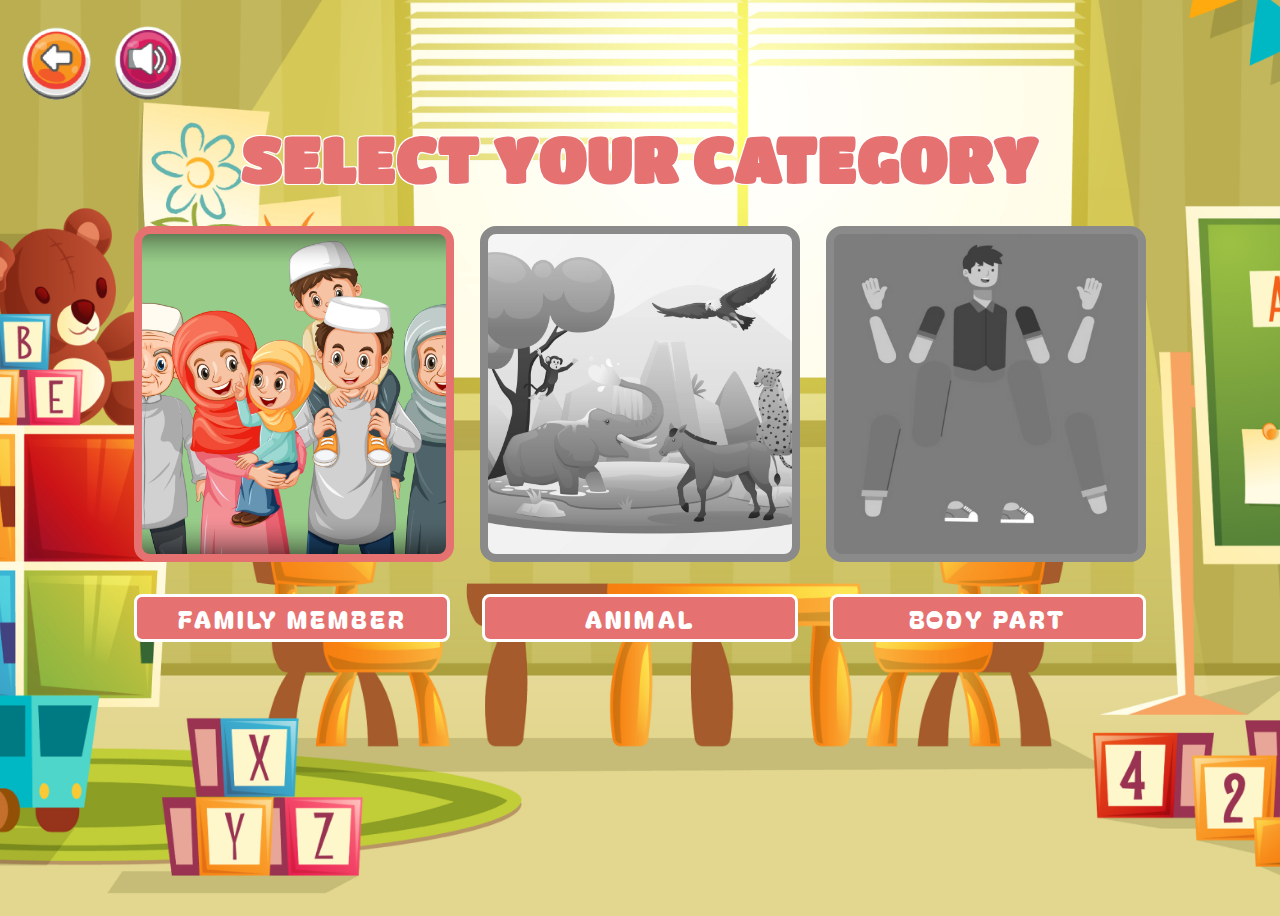
<file: category.html>
<!DOCTYPE html>
<html lang="en">
<head>
    <meta charset="UTF-8">
    <meta http-equiv="X-UA-Compatible" content="IE=edge">
    <meta name="viewport" content="width=device-width, initial-scale=1.0">
    <title>Category</title>
    <link rel="preconnect" href="https://fonts.googleapis.com">
    <link rel="preconnect" href="https://fonts.gstatic.com" crossorigin>
    <link href="https://fonts.googleapis.com/css2?family=Titan+One&display=swap" rel="stylesheet">
    <link href="https://fonts.googleapis.com/css2?family=Bagel+Fat+One&display=swap" rel="stylesheet"> 
    <link rel="stylesheet" href="https://cdnjs.cloudflare.com/ajax/libs/font-awesome/6.4.0/css/all.min.css" integrity="sha512-iecdLmaskl7CVkqkXNQ/ZH/XLlvWZOJyj7Yy7tcenmpD1ypASozpmT/E0iPtmFIB46ZmdtAc9eNBvH0H/ZpiBw==" crossorigin="anonymous" referrerpolicy="no-referrer" />
    <style>
        body {
            background-image: url('images/categoryBg.png');
            background-position: center;
            background-repeat: no-repeat;
            background-size: cover;
            display: flex;
            flex-direction: column;
            justify-content: flex-start;
            align-items: center;
            height: 100vh;
            overflow: hidden;
        }

        .top-icon{
            display: flex;
            flex-direction: row;
            margin: 1rem;
            width: 100%;
        }

        .top-icon img{
            cursor: pointer;
        }

        .top-icon .backIcon{
            width: 5rem;
            margin-right: 1rem;
            margin-left: 0.5rem;
        }

        .top-icon .soundIcon{
            width: 4.5rem;
            height: 4.9rem;
        }

        .text1 {
            text-align: center;
        }
          
        .text1 h2 {
            font-size: 4rem;
            color: #e67171;
            font-family: 'Titan One', cursive;
            text-shadow: -1px -1px 0 #fff, 1px -1px 0 #fff, -1px 1px 0 #fff, 1px 1px 0 #fff;
            margin-top: 0;
            margin-bottom: 2rem;
        }

        .select,.selectText{
            display: flex;
            flex-direction: row;
            width: 80%;
            justify-content: space-between;
        }

        .select .cat1{
            display: flex;
            justify-content: center;
            align-items: center;
            width: 30%;
            height: 20rem;
            cursor: pointer;
            background-image: url(images/familyCat.png);
            background-position: center;
            background-repeat: no-repeat;
            background-size: cover;
            border-radius: 1rem;
            border: 0.5rem solid #e67171 ;
        }


        .select .cat2{
            display: flex;
            justify-content: center;
            align-items: center;
            width: 30%;
            cursor: pointer;
            background-image: url(images/animalCat.jpg);
            background-position: center;
            background-repeat: no-repeat;
            background-size: cover;
            border-radius: 1rem;
            border: 0.5rem solid #e67171 ;
            filter: grayscale();
        }

        .select .cat3{
            display: flex;
            justify-content: center;
            align-items: center;
            width: 30%;
            cursor: pointer;
            background-image: url(images/bodyCat.png);
            background-position: center;
            background-repeat: no-repeat;
            background-size: cover;
            border-radius: 1rem;
            border: 0.5rem solid #e67171 ;
            filter: grayscale();

        }

        .content{
            font-size: 5rem;
            padding: 1rem 2rem;
            border-radius: 50%;
            background-color: #3390d3;
            border: none;
            text-shadow: -1px -1px 0 #fff, 1px -1px 0 #fff, -1px 1px 0 #fff, 1px 1px 0 #fff;
            display:none;
            cursor: pointer;
        }

        .content.show {
            display: block;
        } 

        .cat1Text,.cat2Text,.cat3Text{
            margin-top: 2rem;
            padding: 0.2rem;
            width: 30%;
            display: flex;
            justify-content: center;
            align-items: center;
            color:#fff ;
            background-color: #e67171;
            border-radius: 0.5rem;
            border: 0.2rem solid #fff;
            font-family: 'Bagel Fat One', cursive;
            text-transform: uppercase;
            font-size: 1.5rem;
            letter-spacing: 0.2rem;
        }

        .cat1Text:hover,.cat2Text:hover,.cat3Text:hover{
            transform: translateY(-0.8rem);
            transition: 0.5s;
        }

    </style>
</head>
<body>
    <audio id="background-music" autoplay loop>
        <source src="audio/Happy-Days.mp3" type="audio/mp3">
        Your browser does not support the audio element.
    </audio>
    

    <div class="top-icon">
        <img class="backIcon" src="images/icon/back.png" id="backButton">
        <img class="soundIcon" src="images/icon/soundOn.png" id="audio-control" alt="Play" onclick="toggleAudio()">
    </div>

    <div class="text1">
        <h2>SELECT YOUR CATEGORY</h2>
    </div>
    <div class="select">
        <div id="familyCategory" class="cat1" onmouseenter="showButton('.cat1')" onmouseleave="hideButton('.cat1')">
            <button class="content" data-url="category/familyPage.html" onclick="navigateToPage(this)">
                <i class="fa-solid fa-play fa-fade" style="color: #ffc644;"></i>
            </button>
        </div>
        <div id="animalCategory" class="cat2" onmouseenter="showButton('.cat2')" onmouseleave="hideButton('.cat2')" >
            <button id="animalBtn" class="content" data-url="category/animalPage.html" disabled>
                <a href="category/animalPage.html"><i id="startIcon" class="fa-solid fa-lock fa-fade" style="color: #ffc644;"></i></a>
            </button>
        </div>
        <div id="bodyCategory" class="cat3" onmouseenter="showButton('.cat3')" onmouseleave="hideButton('.cat3')">
            <button id="bodyBtn" class="content" data-url="category/bodyPage.html" disabled>
                <a href="category/bodyPage.html"><i id="startIcon2" class="fa-solid fa-lock fa-fade" style="color: #ffc644;"></i></a>
            </button>
        </div>
    </div>
    <div class="selectText">
        <div class="cat1Text">family member</div>
        <div class="cat2Text">Animal</div>
        <div class="cat3Text">Body Part</div>
    </div>


    <script>
        function navigateToPage(button) {
            var pageUrl = button.getAttribute('data-url');
            window.location.href = pageUrl;
        }
          
        function showButton(selector) {
            var childDiv = document.querySelector(selector + ' .content');
            childDiv.style.display = 'block';
        }
          
        function hideButton(selector) {
            var childDiv = document.querySelector(selector + ' .content');
            childDiv.style.display = 'none';
        }    
          
        var audio = document.getElementById("background-music");
        var audioControl = document.getElementById("audio-control");
        const clickSound = document.getElementById("clickSound");

        function toggleAudio() {
        if (audio.paused) {
            audio.play();
            audioControl.src = "images/icon/soundOn.png"; // Mengganti gambar dengan ikon pause
        } else {
            audio.pause();
            audioControl.src = "images/icon/soundMute.png"; // Mengganti gambar dengan ikon play
        }
        }

        const backButton = document.getElementById("backButton");
  
        backButton.addEventListener("click", function() {
            history.back();
            clickSound.play();
        });

        window.onload = function() {
            var familyCompleted = localStorage.getItem('family');
            var animalCompleted = localStorage.getItem('animal');
      
            if (familyCompleted === 'completed') {
                unlockAnimalCategory();
            }
            if (animalCompleted === 'completed') {
                unlockBodyCategory();
            }

            function unlockAnimalCategory() {
                var animalBtn = document.getElementById('animalBtn');
                var animalCategory = document.getElementById("animalCategory");
                var normal = document.querySelector('.cat2');
                animalBtn.disable = false;
                normal.style.filter = 'none';
                animalCategory.style.filter ="none";
    
                var startIcon = document.getElementById('startIcon')
                startIcon.classList.add('fa-solid', 'fa-play', 'fa-fade');
            }

            function unlockBodyCategory() {
                var bodyCategory = document.getElementById("bodyCategory");
                var bodyBtn = document.getElementById('bodyBtn');
                var normal2 = document.querySelector('.cat3');
                normal2.style.filter = 'none';
                bodyBtn.disable = false;

                var startIcon2 = document.getElementById('startIcon2')
                startIcon2.classList.add('fa-solid', 'fa-play', 'fa-fade');
            }
          }

    </script>
    

</body>
</html>
</file>
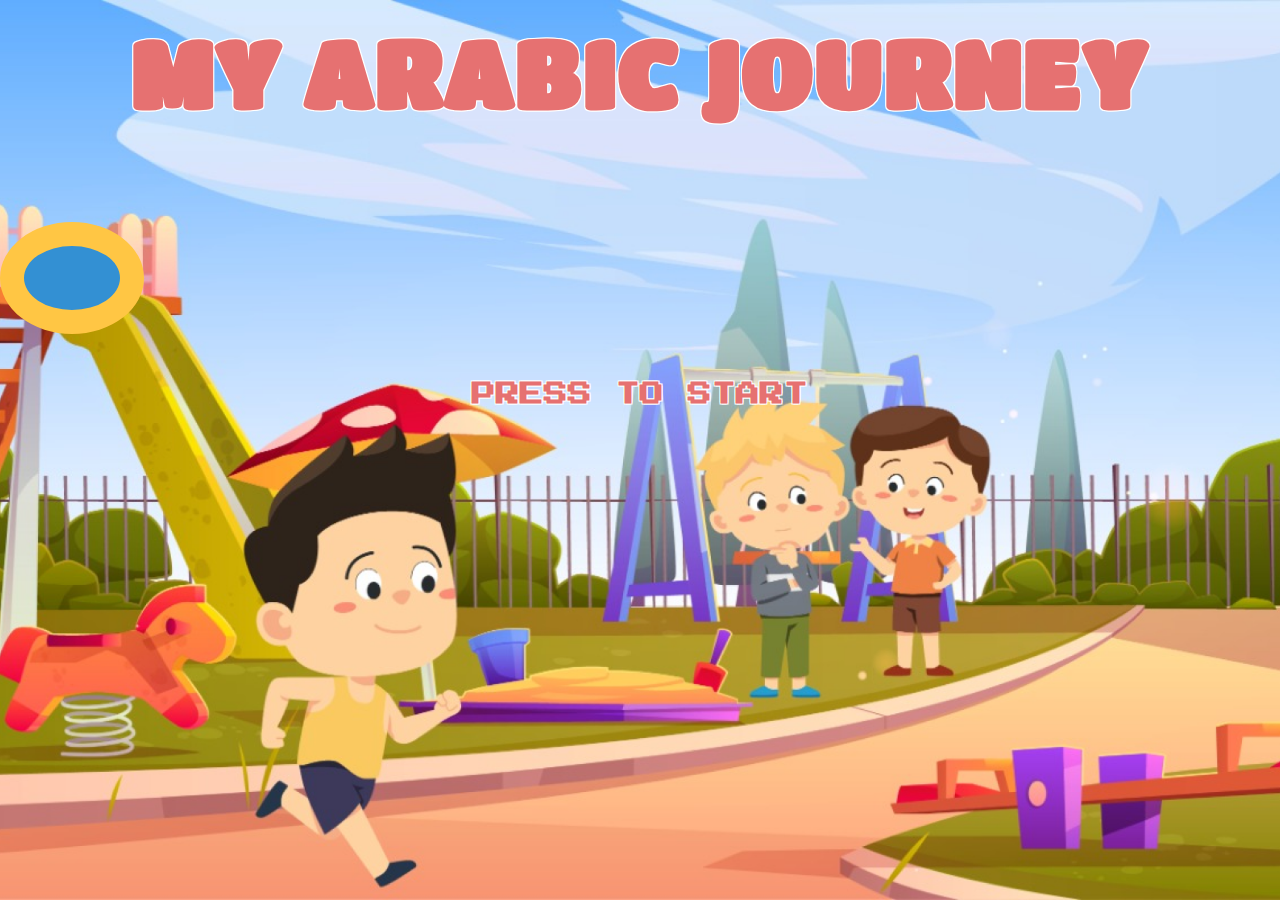
<file: test.html>
<!DOCTYPE html>
<html lang="en">
<head>
    <meta charset="UTF-8">
    <meta http-equiv="X-UA-Compatible" content="IE=edge">
    <meta name="viewport" content="width=device-width, initial-scale=1.0">
    <title>Document</title>
    <link rel="preconnect" href="https://fonts.googleapis.com">
    <link rel="preconnect" href="https://fonts.gstatic.com" crossorigin>
    <link href="https://fonts.googleapis.com/css2?family=Titan+One&display=swap" rel="stylesheet">
    <link href="https://fonts.googleapis.com/css2?family=Press+Start+2P&display=swap" rel="stylesheet">
    <link rel="stylesheet" href="https://cdnjs.cloudflare.com/ajax/libs/font-awesome/6.4.0/css/all.min.css" integrity="sha512-iecdLmaskl7CVkqkXNQ/ZH/XLlvWZOJyj7Yy7tcenmpD1ypASozpmT/E0iPtmFIB46ZmdtAc9eNBvH0H/ZpiBw==" crossorigin="anonymous" referrerpolicy="no-referrer" />
    <style>
        *{
            margin: 0;
            padding: 0;
            box-sizing: border-box;
        }

        body {
            background-image: url('images/homeBg.png');
            background-position: center;
            background-repeat: no-repeat;
            background-size: cover;
            display: flex;
            flex-direction: column;
            justify-content: flex-start;
            align-items: center;
            height: 100vh;
            
        }

        .page {
            position: absolute;
            top: 0;
            left: 0;
            width: 100%;
            height: 100%;
            transition: transform 0.5s ease;
        }

        .current-page {
            transform: translateX(0);
          }
          
        .next-page {
            transform: translateX(100%);
          }

        .current-page .center-button {
            display: inline-block;
            padding: 2rem 3rem;
            background-color: #3390d3;
            color: #333;
            border: 1.5rem solid #ffc644;
            border-radius: 50%;
            font-size: 5rem;
            cursor: pointer;
            text-shadow: -1px -1px 0 #fff, 1px -1px 0 #fff, -1px 1px 0 #fff, 1px 1px 0 #fff;

        }

        .text1,.text2 {
            text-align: center;
        }
          
        .text1 h2 {
            padding-top: 1rem;
            font-size: 6rem;
            color: #e67171;
            font-family: 'Titan One', cursive;
            text-shadow: -1px -1px 0 #fff, 1px -1px 0 #fff, -1px 1px 0 #fff, 1px 1px 0 #fff;
            margin-bottom: 6rem;
        }

        .text2 h2{
            font-family: 'Press Start 2P', cursive;
            color: #e67171;
            text-shadow: -1px -1px 0 #fff, 1px -1px 0 #fff, -1px 1px 0 #fff, 1px 1px 0 #fff;
            margin-top: 3rem;
        }


        

    </style>
</head>
<body>
    <div id="page1" class="page current-page">
        <div class="text1">
            <h2>MY ARABIC JOURNEY</h2>
        </div>
        <button class="center-button" onclick="navigateToPage('category.html')">
            <i class="fa-solid fa-play fa-fade" style="color: #ffc644;"></i>
        </button>
        <div class="text2">
            <h2>PRESS TO START</h2>
        </div>
    </div>

    <script>
        var centerButton = document.querySelector('.center-button');
        var body = document.querySelector('body');
        
        centerButton.addEventListener('click', function() {
            body.style.backgroundPosition = 'center';
        });

        function navigateToPage(pageUrl) {
            var currentPage = document.querySelector('.current-page');
            var nextPage = document.createElement('iframe');
            nextPage.classList.add('page', 'next-page');
            nextPage.src = pageUrl;
            
            currentPage.classList.remove('current-page');
            currentPage.classList.add('next-page');
            
            document.body.appendChild(nextPage);
            
            setTimeout(function() {
              nextPage.classList.remove('next-page');
              nextPage.classList.add('current-page');
            }, 0);
            
            nextPage.addEventListener('load', function() {
              currentPage.remove();
              nextPage.classList.remove('next-page');
              nextPage.classList.add('current-page');
            });
          }
    </script>
</body>
</html>
</file>
